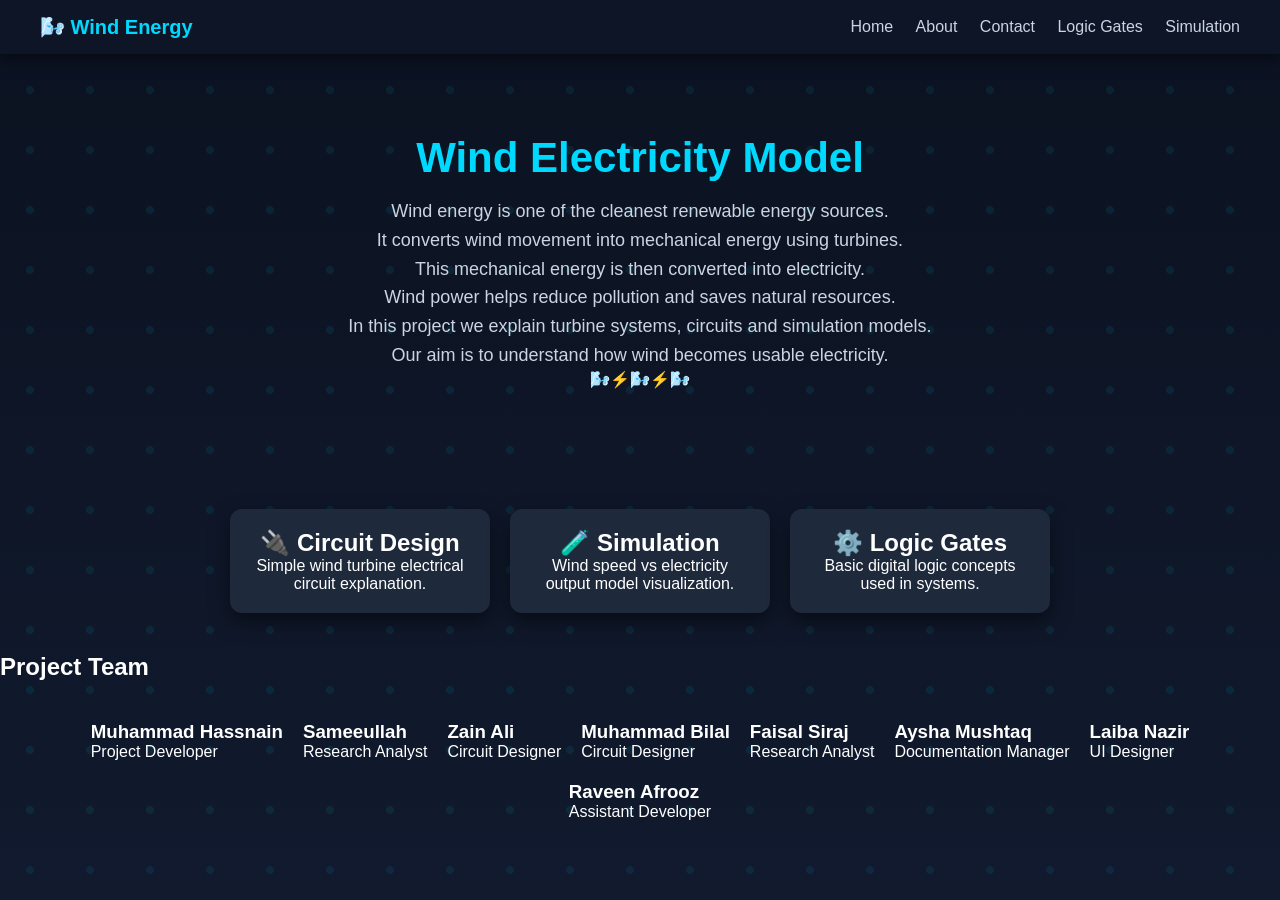
<file: index.html>
<!DOCTYPE html>
<html lang="en">
<head>
    <meta charset="UTF-8">
    <title>Wind Electricity Model</title>
    <link rel="stylesheet" href="style.css">
</head>

<body>

<!-- 🌬️ NAVIGATION BAR -->
<header>
    <div class="logo">
        🌬️ Wind Energy
    </div>

    <nav>
        <a href="index.html">Home</a>
        <a href="about.html">About</a>
        <a href="contact.html">Contact</a>
        <a href="logic.html">Logic Gates</a>
        <a href="simulation.html">Simulation</a>
    </nav>
</header>

<!-- 🌟 HERO SECTION -->
<section class="hero">

    <h1>Wind Electricity Model</h1>

    <p>
        Wind energy is one of the cleanest renewable energy sources.<br>
        It converts wind movement into mechanical energy using turbines.<br>
        This mechanical energy is then converted into electricity.<br>
        Wind power helps reduce pollution and saves natural resources.<br>
        In this project we explain turbine systems, circuits and simulation models.<br>
        Our aim is to understand how wind becomes usable electricity.<br>
    </p>

    <div class="animation">
        🌬️⚡🌬️⚡🌬️
    </div>

</section>

<!-- ⚙️ FEATURES SECTION -->
<section class="features">

    <div class="card">
        <h2>🔌 Circuit Design</h2>
        <p>Simple wind turbine electrical circuit explanation.</p>
    </div>

    <div class="card">
        <h2>🧪 Simulation</h2>
        <p>Wind speed vs electricity output model visualization.</p>
    </div>

    <div class="card">
        <h2>⚙️ Logic Gates</h2>
        <p>Basic digital logic concepts used in systems.</p>
    </div>

</section>

<!-- 👥 TEAM SECTION -->
<section class="team">

    <h2>Project Team</h2>

    <div class="team-grid">

        <div class="member highlight">
            <h3>Muhammad Hassnain</h3>
            <p>Project Developer</p>
        </div>

        <div class="member">
            <h3>Sameeullah</h3>
            <p>Research Analyst</p>
        </div>

        <div class="member">
            <h3>Zain Ali</h3>
            <p>Circuit Designer</p>
        </div>

        <div class="member">
            <h3>Muhammad Bilal</h3>
            <p>Circuit Designer</p>
        </div>

        <div class="member">
            <h3>Faisal Siraj</h3>
            <p>Research Analyst</p>
        </div>

        <div class="member">
            <h3>Aysha Mushtaq</h3>
            <p>Documentation Manager</p>
        </div>

        <div class="member">
            <h3>Laiba Nazir</h3>
            <p>UI Designer</p>
        </div>

        <div class="member">
            <h3>Raveen Afrooz</h3>
            <p>Assistant Developer</p>
        </div>

    </div>

</section>
<script src="script.js"></script>
</body>
</html>
</file>
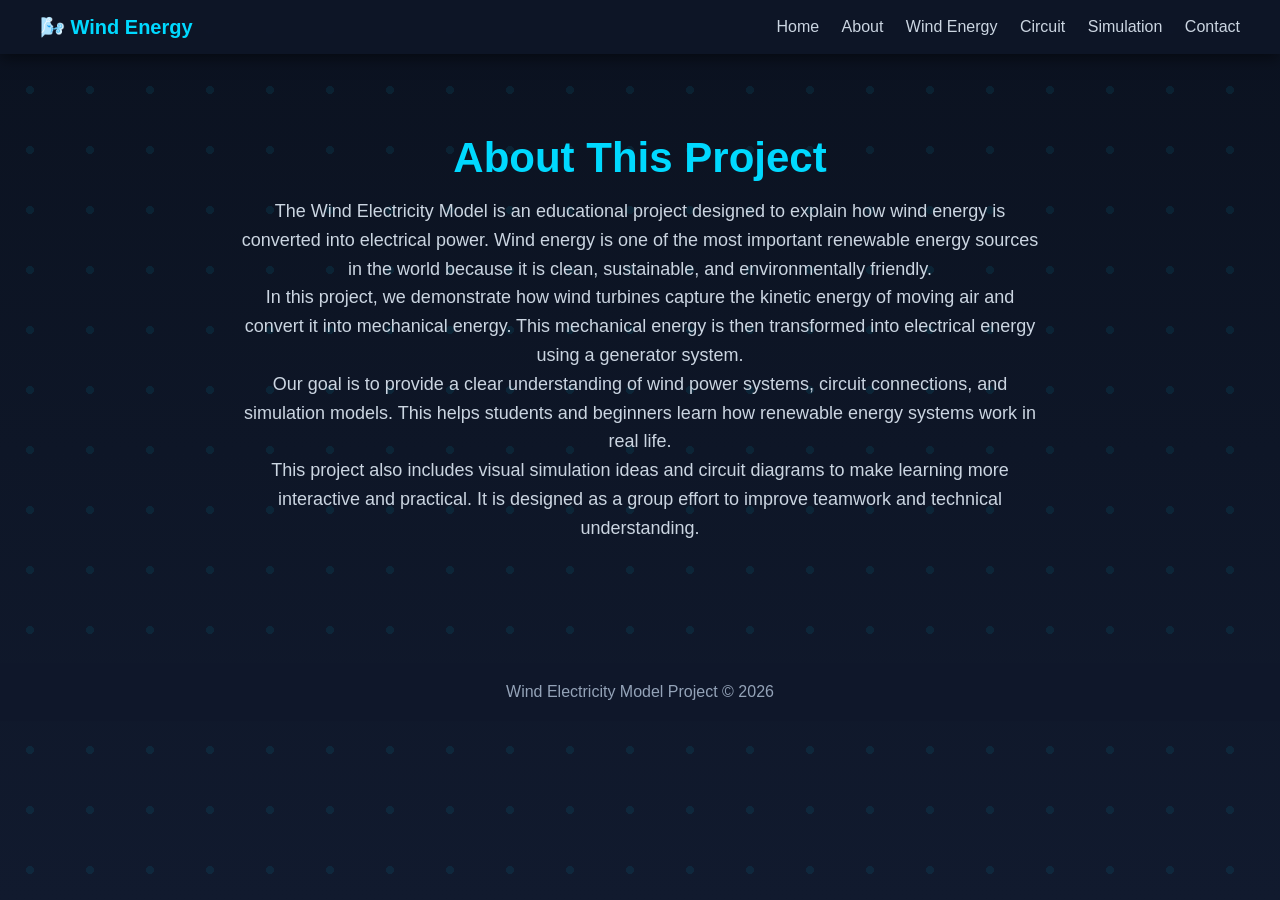
<file: about.html>
<!DOCTYPE html>
<html lang="en">
<head>
    <meta charset="UTF-8">
    <title>About - Wind Electricity Model</title>
    <link rel="stylesheet" href="style.css">
</head>

<body>

<!-- 🧭 NAVIGATION BAR -->
<header>
    <div class="logo">🌬️ Wind Energy</div>

    <nav>
        <a href="index.html">Home</a>
        <a href="about.html">About</a>
        <a href="wind.html">Wind Energy</a>
        <a href="circuit.html">Circuit</a>
        <a href="simulation.html">Simulation</a>
        <a href="contact.html">Contact</a>
    </nav>
</header>

<!-- 📄 ABOUT SECTION -->
<section class="hero">

    <h1>About This Project</h1>

    <p>
        The Wind Electricity Model is an educational project designed to explain how wind energy is converted into electrical power. 
        Wind energy is one of the most important renewable energy sources in the world because it is clean, sustainable, and environmentally friendly.
    </p>

    <p>
        In this project, we demonstrate how wind turbines capture the kinetic energy of moving air and convert it into mechanical energy. 
        This mechanical energy is then transformed into electrical energy using a generator system.
    </p>

    <p>
        Our goal is to provide a clear understanding of wind power systems, circuit connections, and simulation models. 
        This helps students and beginners learn how renewable energy systems work in real life.
    </p>

    <p>
        This project also includes visual simulation ideas and circuit diagrams to make learning more interactive and practical.
        It is designed as a group effort to improve teamwork and technical understanding.
    </p>

</section>

<!-- 🔻 FOOTER -->
<footer class="footer">
    <p>Wind Electricity Model Project © 2026</p>
</footer>

</body>
</html>
</file>
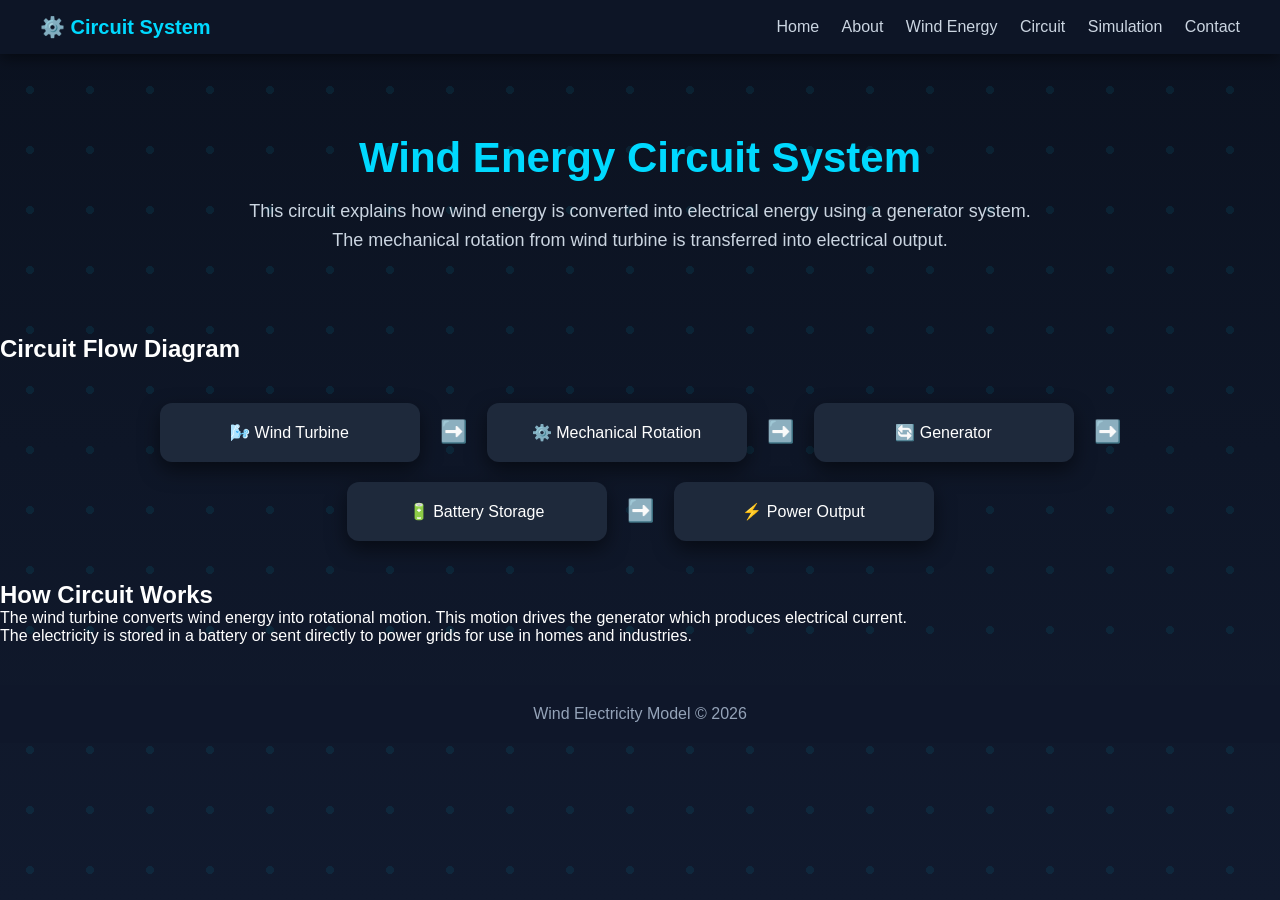
<file: circuit.html>
<!DOCTYPE html>
<html lang="en">
<head>
    <meta charset="UTF-8">
    <title>Circuit - Wind Electricity Model</title>
    <link rel="stylesheet" href="style.css">
</head>

<body>

<!-- 🧭 NAVIGATION -->
<header>
    <div class="logo">⚙️ Circuit System</div>

    <nav>
        <a href="index.html">Home</a>
        <a href="about.html">About</a>
        <a href="wind.html">Wind Energy</a>
        <a href="circuit.html">Circuit</a>
        <a href="simulation.html">Simulation</a>
        <a href="contact.html">Contact</a>
    </nav>
</header>

<!-- ⚙️ MAIN SECTION -->
<section class="hero circuit-hero">

    <h1>Wind Energy Circuit System</h1>

    <p>
        This circuit explains how wind energy is converted into electrical energy using a generator system.
        The mechanical rotation from wind turbine is transferred into electrical output.
    </p>

</section>

<!-- 🔌 CIRCUIT DIAGRAM -->
<section class="diagram">

    <h2>Circuit Flow Diagram</h2>

    <div class="flow">

        <div class="box">🌬️ Wind Turbine</div>
        <div class="arrow">➡️</div>

        <div class="box">⚙️ Mechanical Rotation</div>
        <div class="arrow">➡️</div>

        <div class="box">🔄 Generator</div>
        <div class="arrow">➡️</div>

        <div class="box">🔋 Battery Storage</div>
        <div class="arrow">➡️</div>

        <div class="box">⚡ Power Output</div>

    </div>

</section>

<!-- 📘 INFO SECTION -->
<section class="info">

    <h2>How Circuit Works</h2>

    <p>
        The wind turbine converts wind energy into rotational motion.
        This motion drives the generator which produces electrical current.
    </p>

    <p>
        The electricity is stored in a battery or sent directly to power grids for use in homes and industries.
    </p>

</section>

<!-- 🔻 FOOTER -->
<footer class="footer">
    <p>Wind Electricity Model © 2026</p>
</footer>

</body>
</html>
</file>
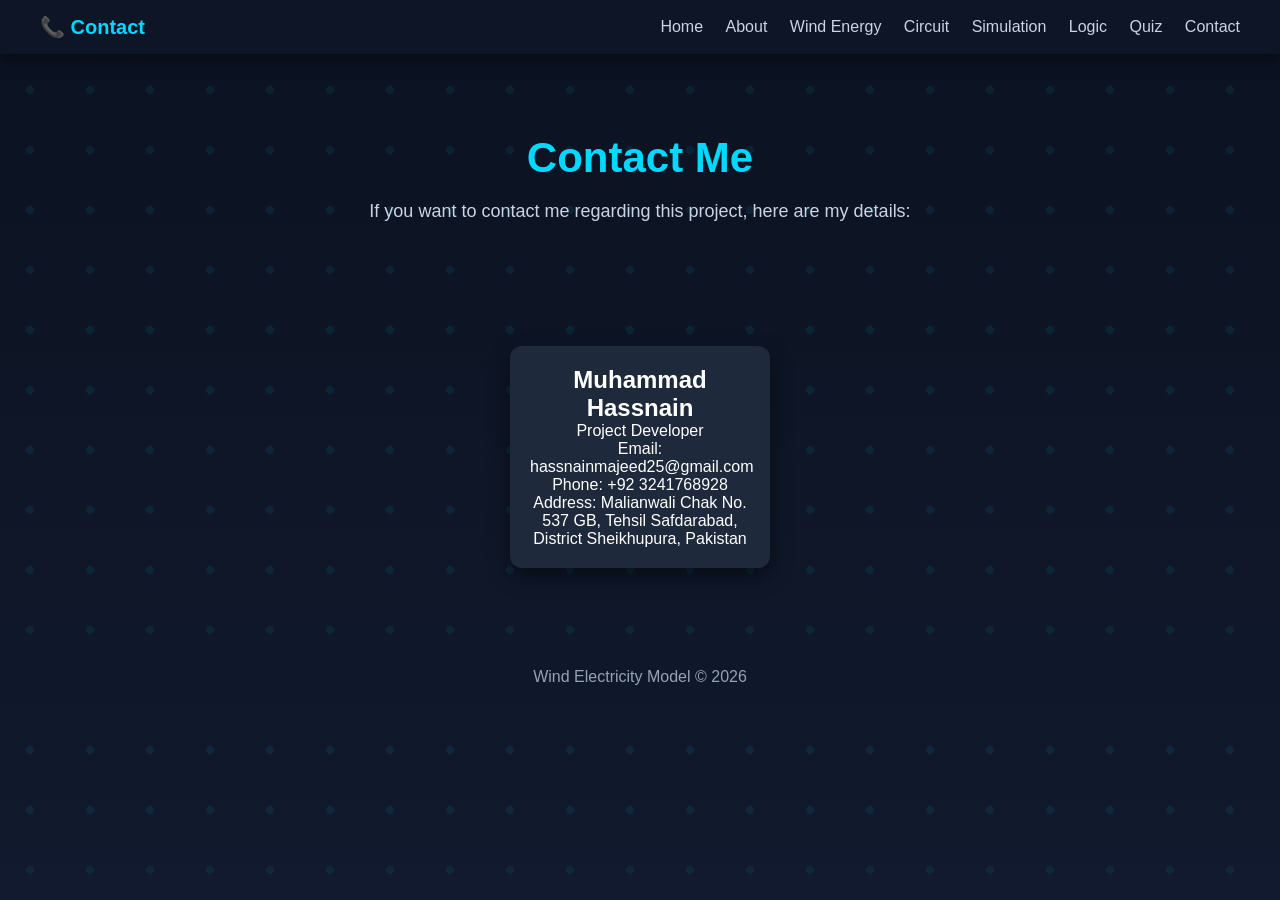
<file: contact.html>
<!DOCTYPE html>
<html lang="en">
<head>
    <meta charset="UTF-8">
    <title>Contact - Wind Electricity Model</title>
    <link rel="stylesheet" href="style.css">
</head>

<body>

<header>
    <div class="logo">📞 Contact</div>

    <nav>
        <a href="index.html">Home</a>
        <a href="about.html">About</a>
        <a href="wind.html">Wind Energy</a>
        <a href="circuit.html">Circuit</a>
        <a href="simulation.html">Simulation</a>
        <a href="logic.html">Logic</a>
        <a href="quiz.html">Quiz</a>
        <a href="contact.html">Contact</a>
    </nav>
</header>

<section class="hero">

    <h1>Contact Me</h1>

    <p>If you want to contact me regarding this project, here are my details:</p>

</section>

<section class="features">

    <div class="card">
        <h2>Muhammad Hassnain</h2>
        <p>Project Developer</p>
        <p>Email: hassnainmajeed25@gmail.com</p>
        <p>Phone: +92 3241768928</p>
        <p>Address: Malianwali Chak No. 537 GB, Tehsil Safdarabad, District Sheikhupura, Pakistan</p>
    </div>

</section>

<footer class="footer">
    <p>Wind Electricity Model © 2026</p>
</footer>

</body>
</html>
</file>
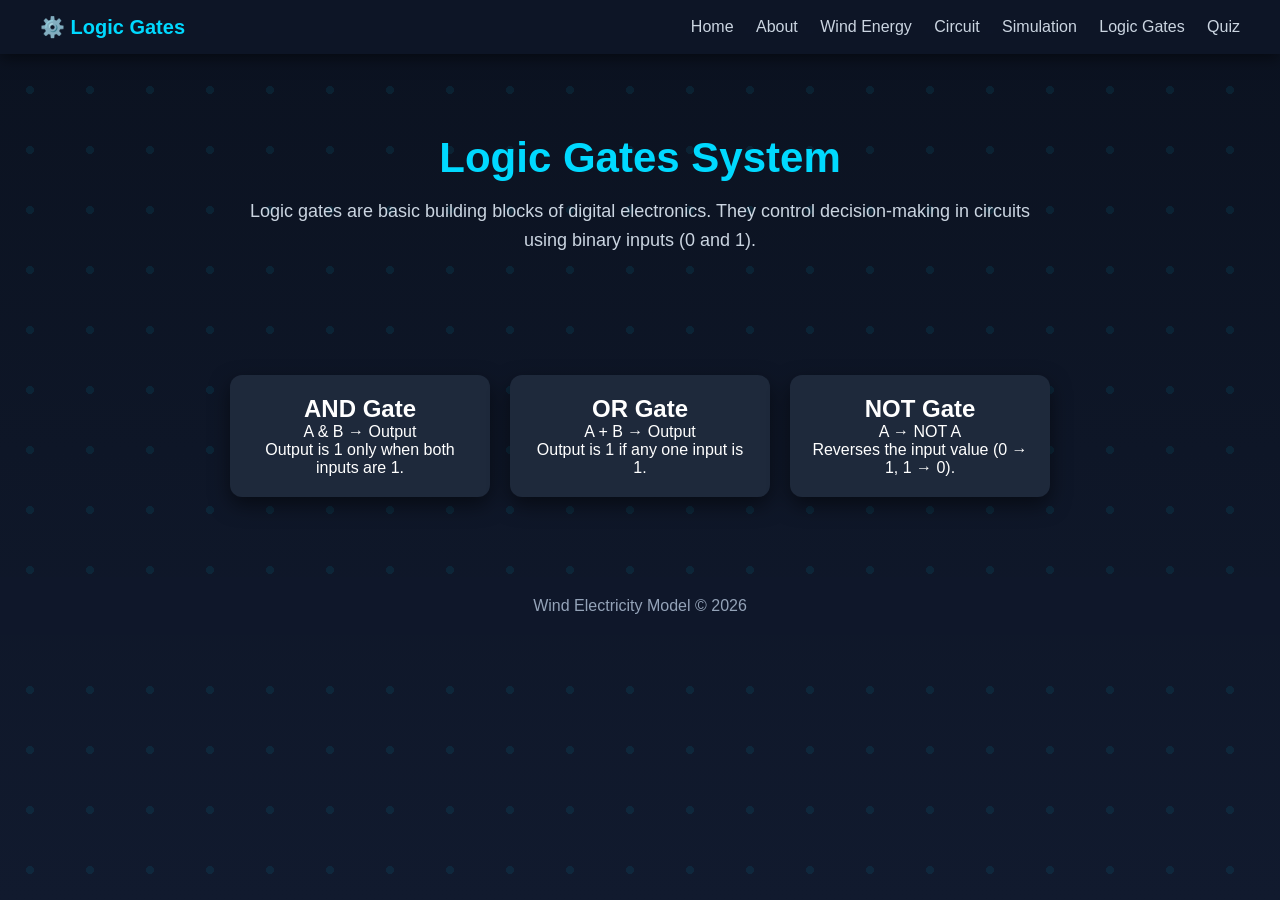
<file: logic.html>
<!DOCTYPE html>
<html lang="en">
<head>
    <meta charset="UTF-8">
    <title>Logic Gates - Wind Electricity Model</title>
    <link rel="stylesheet" href="style.css">
</head>

<body>

<header>
    <div class="logo">⚙️ Logic Gates</div>

    <nav>
        <a href="index.html">Home</a>
        <a href="about.html">About</a>
        <a href="wind.html">Wind Energy</a>
        <a href="circuit.html">Circuit</a>
        <a href="simulation.html">Simulation</a>
        <a href="logic.html">Logic Gates</a>
        <a href="quiz.html">Quiz</a>
    </nav>
</header>

<section class="hero">

    <h1>Logic Gates System</h1>

    <p>
        Logic gates are basic building blocks of digital electronics.
        They control decision-making in circuits using binary inputs (0 and 1).
    </p>

</section>

<!-- 🔌 LOGIC DIAGRAM STYLE BOXES -->
<section class="logic-section">

    <div class="logic-card">
        <h2>AND Gate</h2>
        <div class="logic-box">A & B → Output</div>
        <p>Output is 1 only when both inputs are 1.</p>
    </div>

    <div class="logic-card">
        <h2>OR Gate</h2>
        <div class="logic-box">A + B → Output</div>
        <p>Output is 1 if any one input is 1.</p>
    </div>

    <div class="logic-card">
        <h2>NOT Gate</h2>
        <div class="logic-box">A → NOT A</div>
        <p>Reverses the input value (0 → 1, 1 → 0).</p>
    </div>

</section>

<footer class="footer">
    <p>Wind Electricity Model © 2026</p>
</footer>

</body>
</html>
</file>
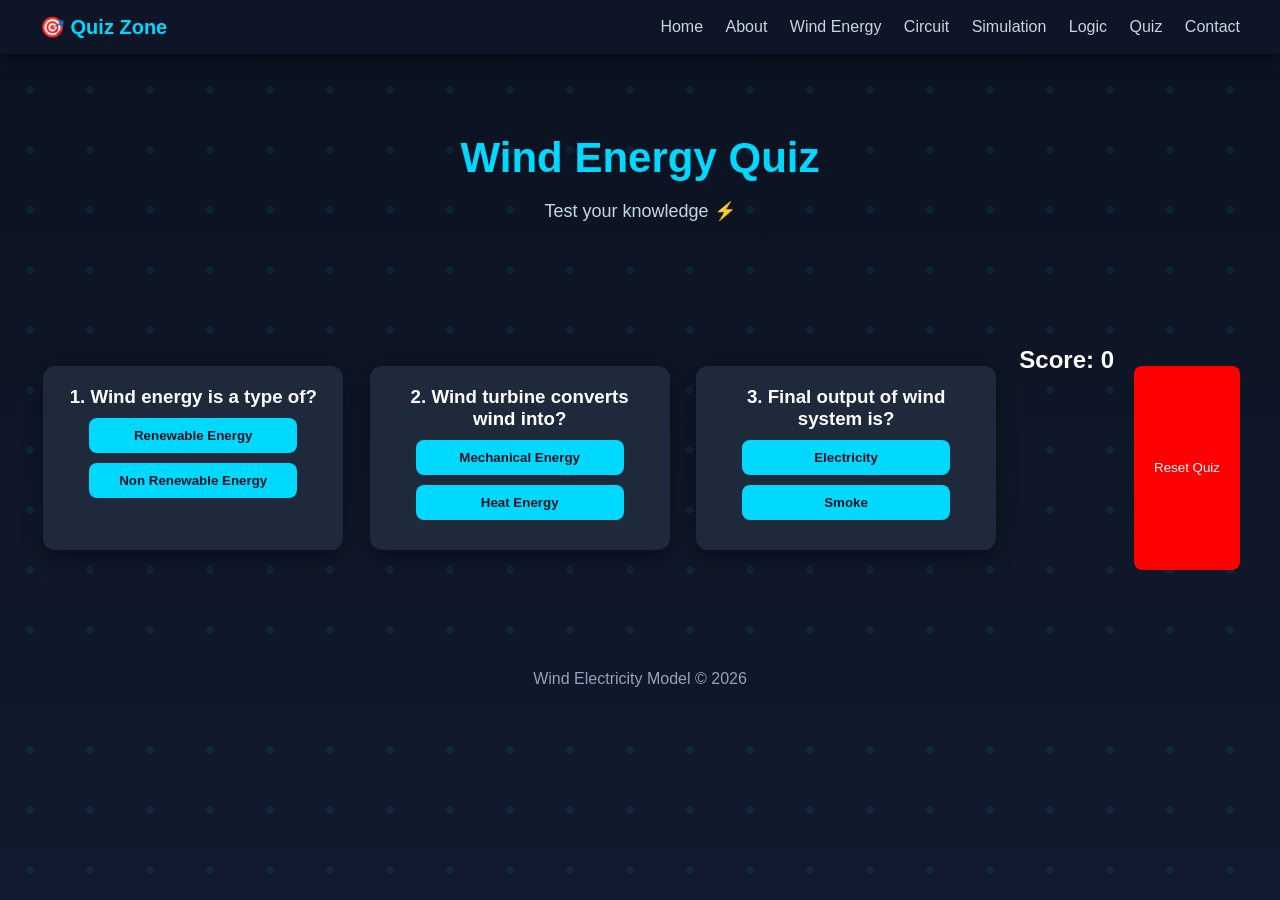
<file: quiz.html>
<!DOCTYPE html>
<html lang="en">
<head>
    <meta charset="UTF-8">
    <title>Quiz - Wind Electricity Model</title>
    <link rel="stylesheet" href="style.css">
</head>

<body>

<header>
    <div class="logo">🎯 Quiz Zone</div>

    <nav>
        <a href="index.html">Home</a>
        <a href="about.html">About</a>
        <a href="wind.html">Wind Energy</a>
        <a href="circuit.html">Circuit</a>
        <a href="simulation.html">Simulation</a>
        <a href="logic.html">Logic</a>
        <a href="quiz.html">Quiz</a>
        <a href="contact.html">Contact</a>
    </nav>
</header>

<section class="hero">
    <h1>Wind Energy Quiz</h1>
    <p>Test your knowledge ⚡</p>
</section>

<!-- 🎯 QUIZ BOX -->
<section class="quiz-container">

    <div class="quiz-card">
        <h3>1. Wind energy is a type of?</h3>
        <button onclick="answer(true)">Renewable Energy</button>
        <button onclick="answer(false)">Non Renewable Energy</button>
    </div>

    <div class="quiz-card">
        <h3>2. Wind turbine converts wind into?</h3>
        <button onclick="answer(true)">Mechanical Energy</button>
        <button onclick="answer(false)">Heat Energy</button>
    </div>

    <div class="quiz-card">
        <h3>3. Final output of wind system is?</h3>
        <button onclick="answer(true)">Electricity</button>
        <button onclick="answer(false)">Smoke</button>
    </div>

    <h2 id="score">Score: 0</h2>

    <button class="reset-btn" onclick="resetQuiz()">Reset Quiz</button>

</section>

<footer class="footer">
    <p>Wind Electricity Model © 2026</p>
</footer>

<script src="script.js"></script>

</body>
</html>
</file>
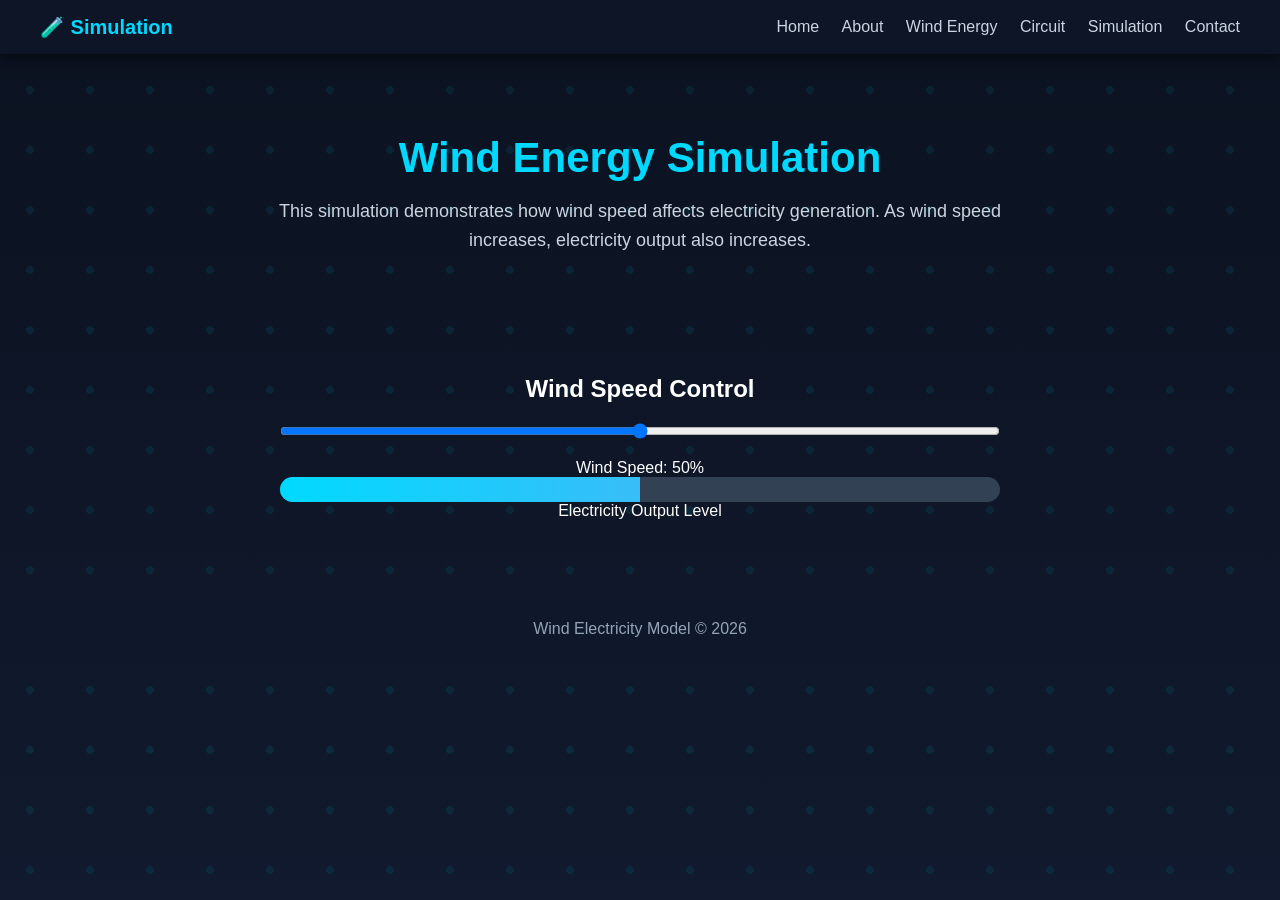
<file: simulation.html>
<!DOCTYPE html>
<html lang="en">
<head>
    <meta charset="UTF-8">
    <title>Simulation - Wind Electricity Model</title>
    <link rel="stylesheet" href="style.css">
</head>

<body>

<!-- 🧭 NAVIGATION -->
<header>
    <div class="logo">🧪 Simulation</div>

    <nav>
        <a href="index.html">Home</a>
        <a href="about.html">About</a>
        <a href="wind.html">Wind Energy</a>
        <a href="circuit.html">Circuit</a>
        <a href="simulation.html">Simulation</a>
        <a href="contact.html">Contact</a>
    </nav>
</header>

<!-- 🧪 MAIN SECTION -->
<section class="hero">

    <h1>Wind Energy Simulation</h1>

    <p>
        This simulation demonstrates how wind speed affects electricity generation.
        As wind speed increases, electricity output also increases.
    </p>

</section>

<!-- 🎚️ SIMULATION BOX -->
<section class="sim-box">

    <h2>Wind Speed Control</h2>

    <input type="range" min="0" max="100" value="50" id="windSlider">

    <p>Wind Speed: <span id="windValue">50</span>%</p>

    <div class="meter">

        <div class="bar" id="powerBar"></div>

    </div>

    <p>Electricity Output Level</p>

</section>

<!-- 🔻 FOOTER -->
<footer class="footer">
    <p>Wind Electricity Model © 2026</p>
</footer>

<script src="script.js"></script>

</body>
</html>
</file>
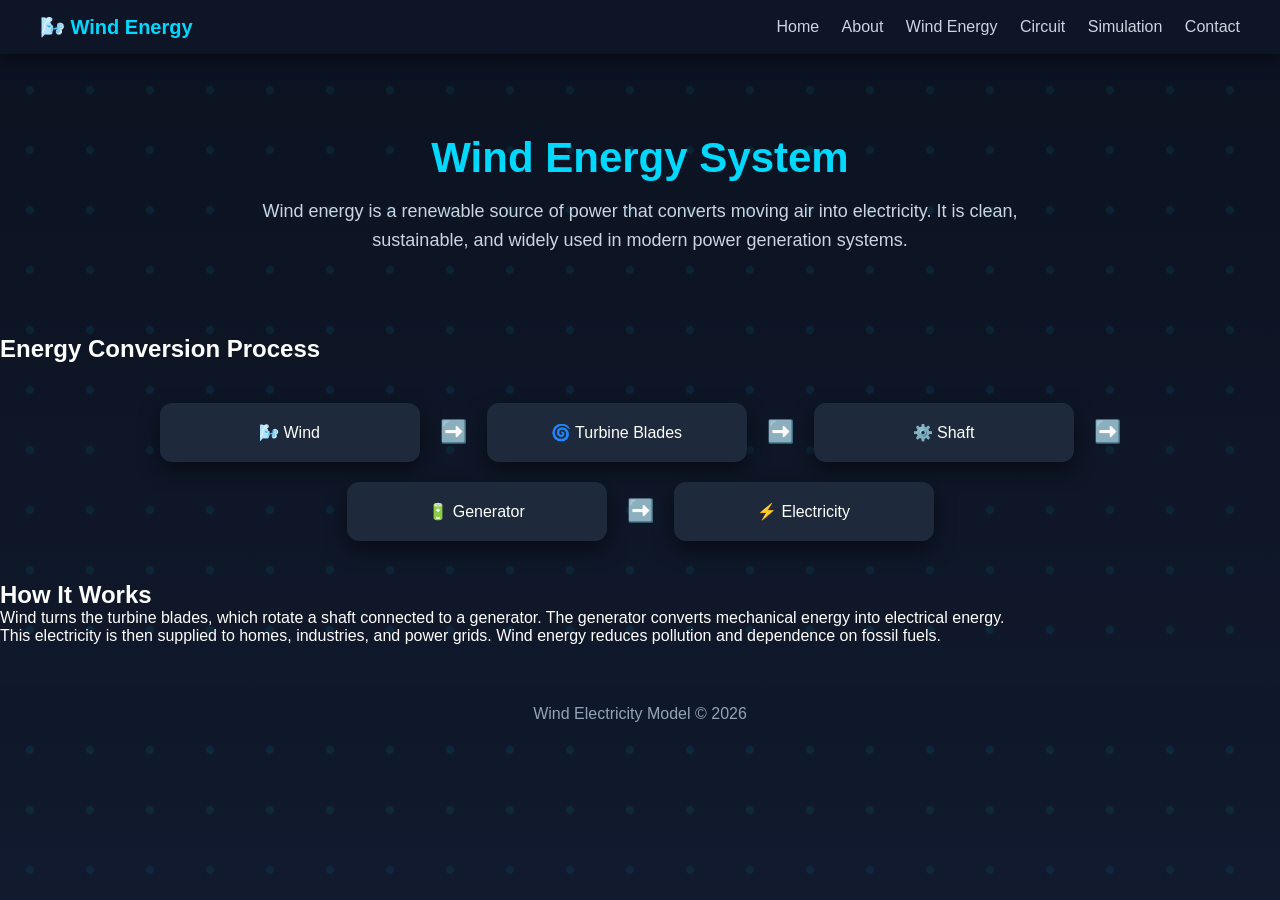
<file: wind.html>
<!DOCTYPE html>
<html lang="en">
<head>
    <meta charset="UTF-8">
    <title>Wind Energy - Model</title>
    <link rel="stylesheet" href="style.css">
</head>

<body>

<!-- 🧭 NAVIGATION -->
<header>
    <div class="logo">🌬️ Wind Energy</div>

    <nav>
        <a href="index.html">Home</a>
        <a href="about.html">About</a>
        <a href="wind.html">Wind Energy</a>
        <a href="circuit.html">Circuit</a>
        <a href="simulation.html">Simulation</a>
        <a href="contact.html">Contact</a>
    </nav>
</header>

<!-- 🌬️ MAIN SECTION -->
<section class="hero">

    <h1>Wind Energy System</h1>

    <p>
        Wind energy is a renewable source of power that converts moving air into electricity.
        It is clean, sustainable, and widely used in modern power generation systems.
    </p>

</section>

<!-- 📊 DIAGRAM SECTION -->
<section class="diagram">

    <h2>Energy Conversion Process</h2>

    <div class="flow">

        <div class="box">🌬️ Wind</div>
        <div class="arrow">➡️</div>

        <div class="box">🌀 Turbine Blades</div>
        <div class="arrow">➡️</div>

        <div class="box">⚙️ Shaft</div>
        <div class="arrow">➡️</div>

        <div class="box">🔋 Generator</div>
        <div class="arrow">➡️</div>

        <div class="box">⚡ Electricity</div>

    </div>

</section>

<!-- 📘 INFO SECTION -->
<section class="info">

                             <h2>  How It Works  </h2>

    <p>
        Wind turns the turbine blades, which rotate a shaft connected to a generator.
        The generator converts mechanical energy into electrical energy.
    </p>

    <p>
        This electricity is then supplied to homes, industries, and power grids.
        Wind energy reduces pollution and dependence on fossil fuels.
    </p>

</section>

<!-- 🔻 FOOTER -->
<footer class="footer">
    <p>Wind Electricity Model © 2026</p>
</footer>

</body>
</html>
</file>
<file: style.css>
/* 🌍 GLOBAL RESET */
* {
    margin: 0;
    padding: 0;
    box-sizing: border-box;
    font-family: "Segoe UI", Arial, sans-serif;
}

/* 🌑 DARK PREMIUM BACKGROUND */
body {
    background: linear-gradient(180deg, #0b1220, #111a2e);
    color: #ffffff;
    min-height: 100vh;
    overflow-x: hidden;
}

/* 🧭 GLASS DARK NAVBAR */
header {
    position: sticky;
    top: 0;
    display: flex;
    justify-content: space-between;
    align-items: center;
    padding: 15px 40px;
    background: rgba(15, 23, 42, 0.7);
    backdrop-filter: blur(12px);
    box-shadow: 0 4px 15px rgba(0,0,0,0.5);
    z-index: 1000;
}

.logo {
    font-size: 20px;
    font-weight: bold;
    color: #00d9ff;
}

/* LINKS */
nav a {
    margin-left: 18px;
    text-decoration: none;
    color: #cbd5e1;
    font-weight: 500;
    position: relative;
    transition: 0.3s;
}

nav a:hover {
    color: #00d9ff;
}

nav a::after {
    content: "";
    width: 0%;
    height: 2px;
    background: #00d9ff;
    position: absolute;
    left: 0;
    bottom: -4px;
    transition: 0.3s;
}

nav a:hover::after {
    width: 100%;
}

/* 🌟 HERO */
.hero {
    text-align: center;
    padding: 80px 20px;
}

.hero h1 {
    font-size: 42px;
    color: #00d9ff;
    margin-bottom: 15px;
}

.hero p {
    max-width: 800px;
    margin: auto;
    font-size: 18px;
    line-height: 1.6;
    color: #cbd5e1;
}

/* 📦 CARDS */
.features,
.team-grid,
.quiz-container,
.logic-section,
.flow {
    display: flex;
    justify-content: center;
    gap: 20px;
    flex-wrap: wrap;
    padding: 40px;
}

/* ⭐ CENTER TEAM SECTION SPECIAL FIX */
.team-grid {
    align-items: center;
}

/* CARDS */
.card,
.quiz-card,
.logic-card,
.box {
    background: #1e293b;
    padding: 20px;
    width: 260px;
    border-radius: 12px;
    box-shadow: 0 8px 20px rgba(0,0,0,0.5);
    transition: 0.3s;
    text-align: center;
}

.card:hover,
.quiz-card:hover,
.logic-card:hover,
.box:hover {
    transform: translateY(-8px);
    box-shadow: 0 12px 25px rgba(0,0,0,0.7);
}

/* 🌬️ FLOW */
.flow {
    align-items: center;
}

.arrow {
    font-size: 22px;
    color: #00d9ff;
}

/* 🧪 SIMULATION */
.sim-box {
    text-align: center;
    padding: 40px;
}

.sim-box input {
    width: 60%;
    margin: 20px 0;
}

/* 🔋 METER */
.meter {
    width: 60%;
    height: 25px;
    background: #334155;
    margin: auto;
    border-radius: 20px;
    overflow: hidden;
}

.bar {
    height: 100%;
    width: 50%;
    background: linear-gradient(to right, #00d9ff, #38bdf8);
    transition: 0.3s;
}

/* 🎯 BUTTONS */
.quiz-card button,
.qbtn {
    display: block;
    margin: 10px auto;
    padding: 10px;
    width: 80%;
    border: none;
    border-radius: 8px;
    background: #00d9ff;
    color: #0b1220;
    cursor: pointer;
    transition: 0.3s;
    font-weight: bold;
}

.quiz-card button:hover,
.qbtn:hover {
    background: #38bdf8;
}

/* 🔻 FOOTER */
.footer {
    text-align: center;
    padding: 20px;
    background: #0f172a;
    margin-top: 40px;
    color: #94a3b8;
}/* 🌟 PAGE FADE IN ANIMATION */
body {
    animation: fadeIn 0.8s ease-in;
}

@keyframes fadeIn {
    from {
        opacity: 0;
        transform: translateY(10px);
    }
    to {
        opacity: 1;
        transform: translateY(0);
    }
}/* 🌬️ FLOATING WIND EFFECT */
body::before {
    content: "";
    position: fixed;
    top: 0;
    left: 0;
    width: 200%;
    height: 200%;
    background: radial-gradient(circle, rgba(0,217,255,0.08) 10%, transparent 10.01%);
    background-size: 60px 60px;
    animation: moveWind 20s linear infinite;
    z-index: -1;
}

@keyframes moveWind {
    from {
        transform: translate(0, 0);
    }
    to {
        transform: translate(-100px, -100px);
    }
}.quiz-container {
    text-align: center;
    padding: 40px;
}

.quiz-card {
    background: #1e293b;
    color: white;
    padding: 20px;
    margin: 20px auto;
    width: 300px;
    border-radius: 12px;
    box-shadow: 0 8px 20px rgba(0,0,0,0.4);
}

.quiz-card button {
    display: block;
    margin: 10px auto;
    padding: 10px;
    width: 80%;
    border: none;
    border-radius: 8px;
    background: #00d9ff;
    cursor: pointer;
}

.reset-btn {
    margin-top: 20px;
    padding: 10px 20px;
    background: red;
    color: white;
    border: none;
    border-radius: 8px;
    cursor: pointer;
}
</file>
